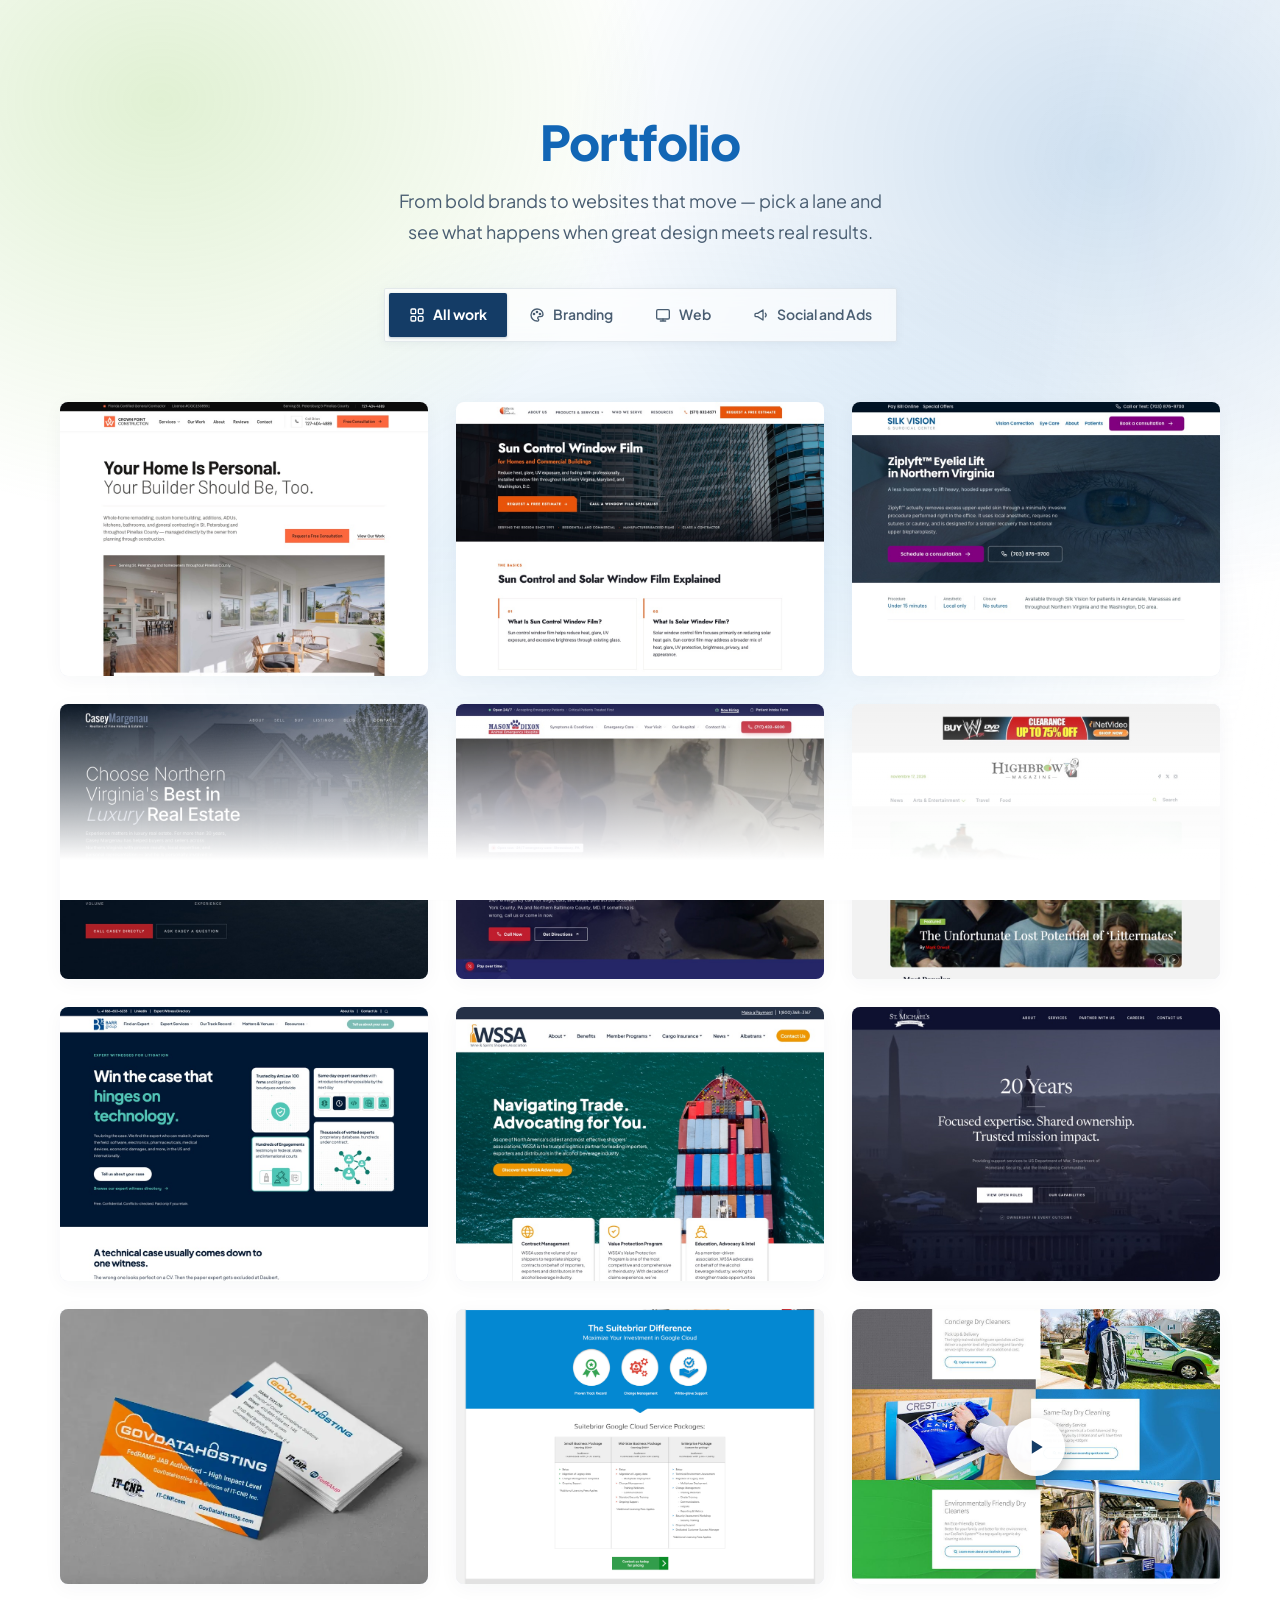
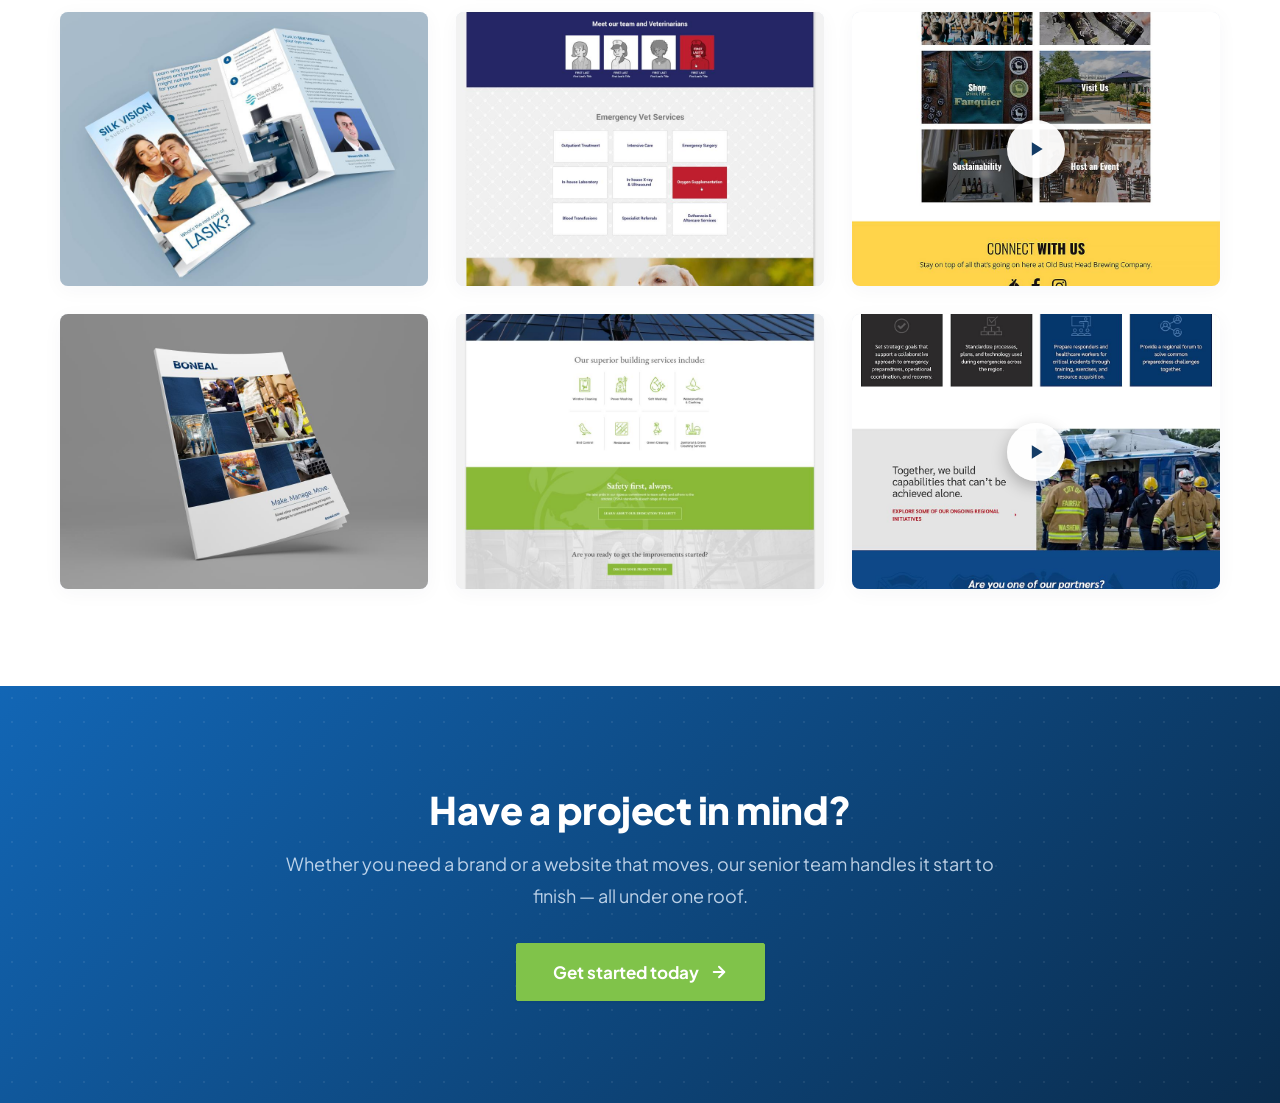
<file: index.html>
<!DOCTYPE html>
<html lang="en">
<head>
  <meta charset="utf-8">
  <meta name="viewport" content="width=device-width, initial-scale=1">
  <title>Portfolio — ImageWorks Creative</title>
  <meta name="description" content="From bold brands to websites that move — explore ImageWorks Creative's portfolio of branding, web, and animation work.">
  <link rel="preconnect" href="https://fonts.googleapis.com">
  <link rel="preconnect" href="https://fonts.gstatic.com" crossorigin>
  <link href="https://fonts.googleapis.com/css2?family=Plus+Jakarta+Sans:ital,wght@0,400;0,500;0,600;0,700;0,800;1,400&display=swap" rel="stylesheet">
  <!-- Versioned on purpose. Pages serves both this file and the stylesheet with
       Cache-Control: max-age=600, and a browser can hold one while it refetches
       the other. When markup and CSS change together — a renamed class, say —
       ten minutes of that mismatch renders the page unstyled. Bump ?v= with any
       change that markup and CSS have to make in step. -->
  <link rel="stylesheet" href="css/styles.css?v=11">
</head>
<body>

  <!-- Structure, in order: the wash behind the top of the page, the hero, the
       filter, the grid the filter fills, and the closing band. The filter and
       the grid are empty here and built by js/app.js; everything else is
       markup. No styling lives in this file — it is all in css/styles.css. -->

  <!-- ===== PAGE WASH =====
       The ground, taken from the branding page: three washes of brand colour,
       each on its own heading and its own clock. It sits behind the whole top
       of the page rather than inside the hero, so the colour carries on past
       the fold into the work instead of stopping at an edge. -->
  <div class="page-wash" aria-hidden="true">
    <span class="page-wash__g"></span>
    <span class="page-wash__b"></span>
    <span class="page-wash__s"></span>
  </div>

  <!-- ===== HERO ===== -->
  <section class="iw-hero">
    <div class="inner iwh-in">
      <h1>Portfolio</h1>
      <p>From bold brands to websites that move — pick a lane and see what happens when great design meets real results.</p>
    </div>
  </section>

  <!-- ===== FILTER (segmented control, built by app.js) ===== -->
  <div class="iw-filter">
    <div class="iw-filter-row" id="iw-filter-row"></div>
  </div>

  <!-- ===== WORK GRID (rendered by app.js) ===== -->
  <main id="iw-sections"></main>

  <!-- ===== CTA ===== -->
  <section class="iw-cta" id="contact">
    <div class="inner">
      <h2>Have a project in mind?</h2>
      <p>Whether you need a brand or a website that moves, our senior team handles it start to finish — all under one roof.</p>
      <a href="#contact" class="iw-btn cta-btn">Get started today<svg width="18" height="18" viewBox="0 0 24 24" fill="none" stroke="currentColor" stroke-width="2.6" stroke-linecap="round" stroke-linejoin="round" aria-hidden="true"><line x1="5" y1="12" x2="19" y2="12"></line><polyline points="12 5 19 12 12 19"></polyline></svg></a>
    </div>
  </section>

  <script src="js/app.js?v=13"></script>
</body>
</html>
</file>
<file: css/styles.css>
/* ImageWorks Creative — Portfolio
   Implemented from the Claude Design source "Image Works Portfolio.dc.html".

   The sheet runs in the order the page does, so a section here is the section
   you are looking at on screen:

     TOKENS          brand colour and the type scale
     BASE            reset, document ground, body type
     BUTTON          the one shared control primitive
     PAGE WASH       the coloured ground behind the top of the document
     HERO            headline and description
     FILTER          the segmented control
     SECTIONS        the shell each tab renders into
     CARD            a work, and the panel that covers it on hover
     PROGRESSIVE     the bottom fade and the reveal as the grid fills
     ENTRANCE        what moves on load and on changing tab
     CTA             the closing band
     RESPONSIVE      the three widths where something has to give

   Nothing here is written from app.js except two measurements — the position
   and width of the filter's fill, which depend on the rendered label widths
   and so cannot be known ahead of time. Every rule lives in this file. */

/* ===== TOKENS ===== */
:root {
  --navy: #143C66;
  --navy-deep: #0F2E4F;
  --blue: #1266B5;
  --green: #80C34A;
  --green-dark: #5A9E2F;
  --ink: #333E46;
  --muted: #4A5E72;
  --muted-2: #7C8CA0;
  --card-bg: #EDF1F7;

  /* ---- type, taken from the branding page ----
     Its own scale, and the sizes its TYPE SCALE block settles on after it:
     a 48px headline, 38px section heads, 18px lead copy. */
  --step-0: clamp(15.5px, .25vw + 15px, 17px);   /* body */
  --step-1: 18px;                                /* lead and hero copy */
  --step-2: clamp(26px, 3vw, 38px);              /* section heads */
  --step-3: clamp(32px, 4.2vw, 48px);            /* the page headline */
  --step-sm: 14px;                               /* chips, labels, small ui */

  /* Shape, from the branding page: it squares its buttons at 2px. The filter
     and the closing button take that corner; the cards keep their own. */
  --r: 2px;

  /* The closing band's ground, the same gradient the branding page uses. */
  --cta-band: linear-gradient(135deg, #1266b5, #0a2c4d);
  --ease: cubic-bezier(.16, .84, .44, 1);
}

/* ===== BASE ===== */
* { box-sizing: border-box; }
html, body { margin: 0; padding: 0; }
/* The white belongs to the root, not to the body: a background on the body is
   painted as an ordinary block background, which would cover the wash sitting
   behind it. */
html { background: #ffffff; }
body {
  font-family: 'Plus Jakarta Sans', -apple-system, BlinkMacSystemFont, 'Segoe UI', sans-serif;
  font-size: var(--step-0);
  line-height: 1.65;
  color: var(--ink);
  -webkit-font-smoothing: antialiased;
  /* the containing block for the wash behind the top of the page */
  position: relative;
}
a { color: var(--navy); text-decoration: none; }
a:hover { color: var(--green); }
img { max-width: 100%; }

/* ===== BUTTON =====
   Lifts and brightens as the branding page's does, on its easing. */
.iw-btn {
  cursor: pointer;
  transition: transform .25s var(--ease), background-color .25s ease,
              border-color .25s ease, box-shadow .25s ease, color .25s ease,
              filter .25s ease;
}
.iw-btn:hover { filter: brightness(1.04); transform: translateY(-3px); box-shadow: 0 4px 12px rgba(20,40,80,.18); }
.iw-btn:active { transform: translateY(-1px); }
@media (prefers-reduced-motion: reduce) {
  .iw-btn { transition: filter .25s ease, box-shadow .25s ease; }
  .iw-btn:hover, .iw-btn:active { transform: none; }
}

/* ===== PAGE WASH =====
   The ground, carried over from the branding page.
   One element per wash, moved by transform: separate clocks and separate
   directions, so they drift apart and come back together rather than sliding
   as one sheet. Pale on purpose — on a light ground anything stronger stops
   reading as light and starts reading as decoration.

   The layer belongs to the page, not to the hero. Held inside the hero it had
   to end where the hero ends, and the washes had to be shrunk to fit a box a
   quarter the height of the one they were drawn for. Sitting behind the top of
   the document instead, they keep the sizes they have on the branding page and
   the colour runs on through the filter row and into the first rows of work,
   going out on its own rather than against an edge.

   It is the height of that original box and starts at the top of the document,
   which is now also the top of the hero — the nav that used to stand there is
   gone — so the composition meets the headline exactly as it does there. Every
   surface it passes under is transparent; the white behind it is the root's. */
.page-wash {
  position: absolute; top: 0; left: 0; right: 0; height: 1040px;
  z-index: -1; overflow: hidden; pointer-events: none;
  -webkit-mask-image: linear-gradient(180deg, #000 0, #000 52%, transparent 88%);
  mask-image: linear-gradient(180deg, #000 0, #000 52%, transparent 88%);
}
.page-wash span { position: absolute; left: 50%; will-change: transform; }
/* green: opens top-left over the headline and runs down to the right */
.page-wash__g {
  inline-size: 1015px; block-size: 830px; margin-left: -987px; top: -315px;
  background: radial-gradient(closest-side ellipse at center, rgba(128,195,74,.24), rgba(128,195,74,0) 100%);
  animation: washG 71s linear infinite;
}
/* brand blue: opens top-right and runs the other way */
.page-wash__b {
  inline-size: 1090px; block-size: 910px; margin-left: -75px; top: -295px;
  background: radial-gradient(closest-side ellipse at center, rgba(18,102,181,.21), rgba(18,102,181,0) 100%);
  animation: washB 97s linear infinite;
}
/* sky: the low one, and the one that carries the colour down into the work.
   Slowest and widest. */
.page-wash__s {
  inline-size: 1170px; block-size: 860px; margin-left: -545px; top: 200px;
  background: radial-gradient(closest-side ellipse at center, rgba(46,140,214,.21), rgba(46,140,214,0) 100%);
  animation: washS 127s linear infinite;
}
/* A sheen crossing the surface, the way light moves over one. It rides inside
   the wash layer so it fades out under the same mask as everything else. */
.page-wash::after {
  content: ''; position: absolute; inset: 0; pointer-events: none;
  background-image: linear-gradient(102deg,
    rgba(255,255,255,0) 30%, rgba(255,255,255,.34) 50%, rgba(255,255,255,0) 70%);
  background-repeat: no-repeat; background-size: 260% 100%;
  animation: washSheen 47s ease-in-out infinite;
}
/* Vertical only: each wash rises and falls in its own place and none of them
   travels across the one beside it. Four waypoints read as something
   wandering; the periods share no useful factor. */
@keyframes washG {
  0%   { transform: translate3d(0, 0, 0); }
  25%  { transform: translate3d(0, 22%, 0); }
  50%  { transform: translate3d(0, 6%, 0); }
  75%  { transform: translate3d(0, -14%, 0); }
  100% { transform: translate3d(0, 0, 0); }
}
@keyframes washB {
  0%   { transform: translate3d(0, 0, 0); }
  25%  { transform: translate3d(0, 26%, 0); }
  50%  { transform: translate3d(0, -8%, 0); }
  75%  { transform: translate3d(0, -24%, 0); }
  100% { transform: translate3d(0, 0, 0); }
}
@keyframes washS {
  0%   { transform: translate3d(0, 0, 0); }
  25%  { transform: translate3d(0, -18%, 0); }
  50%  { transform: translate3d(0, 10%, 0); }
  75%  { transform: translate3d(0, 20%, 0); }
  100% { transform: translate3d(0, 0, 0); }
}
@keyframes washSheen {
  0%, 100% { background-position: 124% 0; }
  50%      { background-position: -24% 0; }
}
@media (prefers-reduced-motion: reduce) {
  .page-wash span, .page-wash::after { animation: none !important; }
}

/* ===== HERO =====
   The nav used to hold 72px above the headline. With it gone the hero opens
   the document, so it takes that room back as padding of its own. */
.iw-hero { position: relative; }
.iw-hero .inner {
  position: relative; z-index: 2; padding: clamp(72px, 9vw, 116px) 24px 32px;
  display: flex; flex-direction: column; align-items: center; text-align: center;
}
/* Set as the branding page sets its hero: the same clamp, leading and
   tracking. Its copy runs at 18px over 1.75 against a 720px measure. */
.iw-hero h1 { margin: 0; font-weight: 800; font-size: var(--step-3); line-height: 1.12; letter-spacing: -.8px; color: var(--blue); }
/* balance evens the two lines out. Left to normal wrapping the first ran the
   full measure and the second held four words, which under a centred headline
   reads as a mistake rather than a shape. Where it isn't supported the text
   simply wraps as before. */
.iw-hero p {
  margin: 16px 0 0; max-width: 720px;
  font-weight: 400; font-size: var(--step-1); line-height: 1.75; color: var(--muted);
  text-wrap: balance;
}

/* ===== FILTER: SEGMENTED CONTROL =====
   The row is transparent, like the hero and the sections: the wash is behind
   all three, and a white ground here would cut it off at the fold. The control
   itself is the one surface that sits on top of the colour, so it is a frosted
   white rather than a solid one — the wash still reads underneath it.

   Four segments in one track, with a single fill that slides to whichever is
   chosen. The fill is placed from measurement in app.js, because the labels
   are different lengths and no stylesheet can know where it belongs. */
/* Close under the copy and well clear of the grid, so it reads as the head of
   the work rather than as something floating between the two. The gap above is
   this padding plus the hero's own foot; the one below adds the section's
   24px. */
.iw-filter { padding: 8px 16px 36px; }
.iw-filter-row { display: flex; justify-content: center; }

.iw-seg {
  position: relative; display: inline-flex; align-items: center; gap: 2px;
  max-width: 100%; padding: 5px; border-radius: var(--r);
  background: rgba(255,255,255,.66);
  -webkit-backdrop-filter: blur(8px); backdrop-filter: blur(8px);
  box-shadow: inset 0 0 0 1px rgba(20,60,102,.10), 0 2px 10px rgba(9,40,80,.05);
  /* narrow screens: the track scrolls rather than breaking into two rows */
  overflow-x: auto; scrollbar-width: none; -webkit-overflow-scrolling: touch;
}
.iw-seg::-webkit-scrollbar { display: none; }

.iw-seg__fill {
  position: absolute; top: 5px; bottom: 5px; left: 0;
  width: var(--fill-w, 0); transform: translateX(var(--fill-x, 0));
  border-radius: var(--r); background: var(--navy);
  /* kept inside the track's 5px padding: the scroll fallback below clips
     anything that reaches past it */
  box-shadow: 0 1px 3px rgba(20,60,102,.28);
  pointer-events: none;
  transition: background .25s ease, box-shadow .25s ease;
}
/* The first placement is a jump, not a move: the fill starts at no width, and
   growing into position would read as the control assembling itself. app.js
   turns the sliding on a frame later, once it is already under a segment. */
.iw-seg.is-live .iw-seg__fill {
  transition: transform .44s cubic-bezier(.2,.7,.3,1), width .44s cubic-bezier(.2,.7,.3,1),
              background .25s ease, box-shadow .25s ease;
}
/* Hovering the chosen segment answers on the fill itself — it cannot be
   reached from the segment, which is a later sibling, so the track is asked
   whether it holds a hovered active segment. */
.iw-seg:has(.iw-seg__btn.is-on:hover) .iw-seg__fill {
  background: #1a5089;
  box-shadow: 0 3px 10px rgba(20,60,102,.34);
}

.iw-seg__btn {
  position: relative; z-index: 1; flex: 0 0 auto;
  display: inline-flex; align-items: center; gap: 8px;
  appearance: none; -webkit-appearance: none; border: 0; background: transparent;
  height: 44px; padding: 0 20px; border-radius: var(--r); cursor: pointer;
  font: inherit; font-size: var(--step-sm); font-weight: 600; white-space: nowrap;
  color: var(--muted);
  transition: color .3s ease, background-color .25s ease, transform .18s ease;
}
/* The mark takes the label's colour, so it turns with it when the fill
   arrives underneath. */
.iw-seg__icon { display: block; flex-shrink: 0; transition: transform .3s cubic-bezier(.2,.7,.3,1); }

/* Hover on a segment that is not chosen: the ground it would take shows
   faintly, so the pointer is answered by the shape the fill would land in
   rather than by the label alone. The mark lifts with it. */
.iw-seg__btn:hover { color: var(--navy); }
.iw-seg__btn:not(.is-on):hover { background-color: rgba(20,60,102,.07); }
.iw-seg__btn:hover .iw-seg__icon { transform: translateY(-1px) scale(1.09); }
.iw-seg__btn:active { transform: scale(.97); }

/* Until app.js has measured, the fill has no width: the active label stays
   navy so it is never white on nothing. */
.iw-seg__btn.is-on { color: var(--navy); font-weight: 700; }
.iw-seg.is-measured .iw-seg__btn.is-on { color: #fff; }
.iw-seg__btn:focus-visible { outline: 2px solid var(--green); outline-offset: 2px; }

@media (prefers-reduced-motion: reduce) {
  /* The colour and the tint stay — they are states, not motion. What goes is
     everything that moves: the slide, the lift and the press. */
  .iw-seg.is-live .iw-seg__fill { transition: transform 0s, width 0s, background .25s ease, box-shadow .25s ease; }
  .iw-seg__btn, .iw-seg__icon { transition: color .3s ease, background-color .25s ease; }
  .iw-seg__btn:hover .iw-seg__icon, .iw-seg__btn:active { transform: none; }
}

/* ===== SECTIONS =====
   Every tab renders the same shell now that nothing stands between the filter
   pills and the grid, so the two spacings that used to differ — the section's
   top padding and the grid's top margin — are one value each. */
.iw-section { padding: 24px 16px 96px; }
.iw-wrap { width: 100%; max-width: 1160px; margin: 0 auto; }

.iw-grid {
  display: grid; grid-template-columns: repeat(3, minmax(0, 368px));
  gap: 28px; justify-content: center; text-align: left;
}

/* ===== CARD ===== */
.iw-card {
  width: 100%; max-width: 368px; height: 274.5px; position: relative; border-radius: 8px;
  background: var(--card-bg); overflow: hidden;
  box-shadow: inset 0 0 0 1px rgba(20,60,102,0.04), 0 4px 20px 0 rgba(9,40,80,0.04);
  transition: transform .28s cubic-bezier(.2,.7,.3,1), box-shadow .28s ease;
}
.iw-card:hover { transform: translateY(-6px); box-shadow: inset 0 0 0 1px rgba(20,60,102,0.05), 0 10px 30px 0 rgba(9,40,80,0.07); }
.iw-card .img { position: absolute; inset: 0; background: var(--card-bg); overflow: hidden; }
.iw-card .img > img { position: absolute; inset: 0; width: 100%; height: 100%; object-fit: cover; display: block; transition: filter .25s ease; }
.iw-card:hover .img > img { filter: grayscale(1); }

.iw-play {
  position: absolute; left: 50%; top: 50%; transform: translate(-50%,-50%);
  display: flex; align-items: center; justify-content: center; width: 58px; height: 58px;
  border-radius: 29px; background: rgba(255,255,255,0.95); box-shadow: 0 6px 16px rgba(0,0,0,0.25);
  transition: transform .3s ease;
}
.iw-card:hover .iw-play { transform: translate(-50%,-50%) scale(1.08); }

/* The panel is the brand navy rather than white. On white the copy sat at the
   mercy of whatever was underneath — a pale mockup left dark text on a nearly
   white ground — and the shadows behind every letter were there to rescue it.
   Navy at .82 fixes the ground instead: against the worst case, an all-white
   image, it still resolves to about #436385, which carries white text at 6:1.
   So the text is plain white and the shadows are gone.

   The blur stays; the saturate(0.45) it used to carry does not, since the
   image behind is already turned to greyscale on the same hover. */
.iw-panel {
  position: absolute; inset: 0; display: flex; flex-direction: column; align-items: flex-start; justify-content: center;
  text-align: left; padding: 26px; background: rgba(20,60,102,0.82);
  backdrop-filter: blur(7px); -webkit-backdrop-filter: blur(7px);
  transform: scale(0.86); opacity: 0;
  transition: transform .25s cubic-bezier(.2,.8,.3,1), opacity .18s ease;
}
.iw-card:hover .iw-panel { transform: scale(1); opacity: 1; }
.iw-panel-title, .iw-panel-cta { opacity: 0; transform: translateY(8px); transition: opacity .2s ease, transform .25s cubic-bezier(.2,.8,.3,1); }
/* An item head over its link, at the sizes the branding page sets for the
   same pair: 20px with -.3px of tracking, and 14px for the arrow link. */
.iw-panel-title { font-weight: 700; font-size: 20px; line-height: 1.25; letter-spacing: -0.3px; color: #fff; }
.iw-panel-cta { display: inline-flex; align-items: center; gap: 8px; white-space: nowrap; margin-top: 14px; font-weight: 700; font-size: var(--step-sm); letter-spacing: 0.2px; color: #fff; }
/* The link's hover was the darker green, which was legible on white and is
   not on navy. The brand green is, at 5.2:1. */
.iw-panel-cta:hover { color: var(--green); }
.iw-card:hover .iw-panel-title { opacity: 1; transform: translateY(0); transition-delay: .06s; }
.iw-card:hover .iw-panel-cta { opacity: 1; transform: translateY(0); transition-delay: .1s; }

/* ===== PROGRESSIVE WORKS (bottom fade + reveal-on-scroll) ===== */
.iw-works { position: relative; }
.iw-sentinel { height: 1px; width: 100%; }
.iw-fade {
  position: sticky; bottom: 0; height: 200px; margin-top: -200px;
  background: linear-gradient(to bottom, rgba(255,255,255,0) 0%, #ffffff 80%);
  pointer-events: none; z-index: 4; opacity: 1; transition: opacity .45s ease;
}
.iw-fade.hidden { opacity: 0; }
@keyframes iwCardIn { from { opacity: 0; transform: translateY(26px); } to { opacity: 1; transform: translateY(0); } }
.iw-card.reveal { animation: iwCardIn 1.05s cubic-bezier(.2,.75,.25,1) both; }
/* The stagger, held here rather than written onto each card from app.js. The
   grid fills in batches of nine (WORKS_STEP), so a card's place in its batch
   is its place in the grid counted in nines — which is what nth-child says.
   Change that batch size and these nine steps have to follow. */
.iw-card.reveal:nth-child(9n+1) { animation-delay: 0ms; }
.iw-card.reveal:nth-child(9n+2) { animation-delay: 130ms; }
.iw-card.reveal:nth-child(9n+3) { animation-delay: 260ms; }
.iw-card.reveal:nth-child(9n+4) { animation-delay: 390ms; }
.iw-card.reveal:nth-child(9n+5) { animation-delay: 520ms; }
.iw-card.reveal:nth-child(9n+6) { animation-delay: 650ms; }
.iw-card.reveal:nth-child(9n+7) { animation-delay: 780ms; }
.iw-card.reveal:nth-child(9n+8) { animation-delay: 910ms; }
.iw-card.reveal:nth-child(9n+9) { animation-delay: 1040ms; }
@media (prefers-reduced-motion: reduce) { .iw-card.reveal { animation: none !important; } }

/* ===== ENTRANCE ANIMATION ===== */
@keyframes iwRise { from { opacity: 0; transform: translateY(20px); } to { opacity: 1; transform: translateY(0); } }
.iwh-in > * { animation: iwRise .7s cubic-bezier(.2,.75,.25,1) both; }
.iwh-in > *:nth-child(1) { animation-delay: .05s; }
.iwh-in > *:nth-child(2) { animation-delay: .16s; }
.iw-section.enter { animation: iwRise .5s cubic-bezier(.2,.75,.25,1) both; }
@media (prefers-reduced-motion: reduce) { .iwh-in > *, .iw-section.enter { animation: none !important; } }

/* ===== CTA =====
   The branding page's closing band, tone for tone: its gradient, its white
   copy over a pale blue lead, its dot field and its 58px button, down to
   having no eyebrow. The one thing not carried over is the alignment — that
   page is left-ranged throughout and this one is centred, from the headline
   down to the grid, so the band stays centred with it. */
.iw-cta {
  position: relative; overflow: hidden;
  padding: clamp(72px, 8vw, 112px) 16px;
  background: var(--cta-band);
  color: #fff;
  text-align: center;
}
/* The dot field, laid down exactly as the reference lays it: white at .07, a
   1px dot every 24px, even to every edge. It was a canvas that answered the
   cursor, but the reaction was too faint on this ground to read as anything —
   so it is static, and the canvas and the code behind it are gone. */
.iw-cta::before {
  content: ''; position: absolute; inset: 0; pointer-events: none;
  background-image: radial-gradient(rgba(255,255,255,.07) 1px, transparent 1px);
  background-size: 24px 24px;
}
.iw-cta .inner { position: relative; z-index: 2; }
/* The heading opens the band now that the eyebrow is gone, so it carries no
   top margin — as on the reference, which has no eyebrow either. */
.iw-cta h2 { margin: 0; font-weight: 800; font-size: var(--step-2); line-height: 1.15; letter-spacing: -.5px; color: #fff; }
.iw-cta p { margin: 16px auto 0; max-width: 720px; font-weight: 400; font-size: var(--step-1); line-height: 1.75; color: rgba(226,238,252,.82); }
.iw-cta .cta-btn {
  display: inline-flex; align-items: center; justify-content: center; gap: 11px;
  height: 58px; padding: 0 36px; margin-top: 32px;
  border: 1.5px solid var(--green); border-radius: var(--r);
  background: var(--green); color: #fff;
  font-weight: 700; font-size: 17px; line-height: 1;
  box-shadow: 0 1px 2px rgba(20,40,80,.14);
}

/* ===== RESPONSIVE =====
   The headings carry no breakpoints of their own any more: they are set in the
   branding page's clamps, which scale on their own between the two ends. */
@media (max-width: 1100px) {
  .iw-grid { grid-template-columns: repeat(2, minmax(0, 368px)); }
}
@media (max-width: 720px) {
  .iw-grid { grid-template-columns: minmax(0, 368px); }
}
@media (max-width: 700px) {
  /* Four segments in one track: tighten them so the whole control still fits a
     phone. "Social and Ads" is the one that decides it — the other three are
     short. The marks go first, since each costs 24px of a width the labels
     need more; the labels alone still name the categories. Below the narrowest
     of these the track scrolls sideways on its own rather than breaking into
     two rows, which the sliding fill could not follow. */
  .iw-seg__icon { display: none; }
  .iw-seg__btn { height: 40px; padding: 0 14px; font-size: 13.5px; }
}
@media (max-width: 420px) {
  .iw-seg { gap: 0; padding: 4px; }
  .iw-seg__fill { top: 4px; bottom: 4px; }
  .iw-seg__btn { height: 38px; padding: 0 10px; font-size: 12.5px; }
}
</file>
